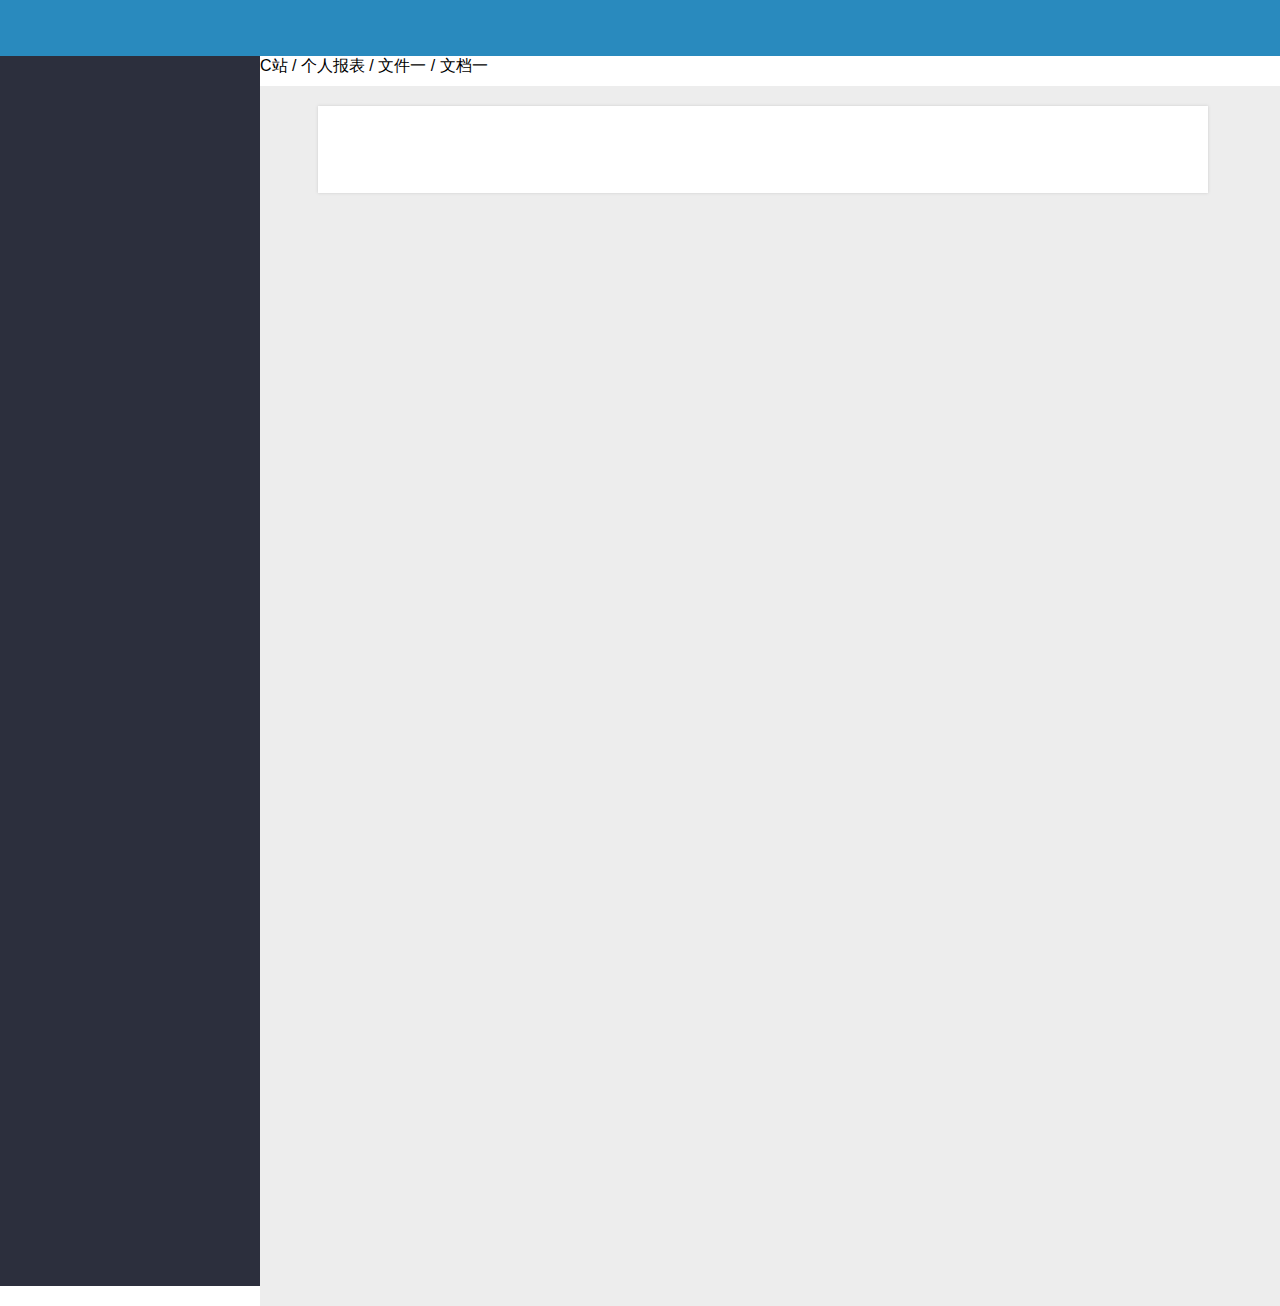
<file: t2/index.html>
<!DOCTYPE html>
<html lang="en">
<head>
    <meta charset="UTF-8">
    <link rel="stylesheet" href="style.css">
    <link rel="stylesheet" href="normalize.css">
    <title>Title</title>
</head>
<body>

<header></header>

<div id="content">

    <div id="left"></div>

    <div id="right">

        <div id="top">
            C站 / 个人报表 / 文件一 / 文档一
        </div>

        <div id="bottom">

            <section id="section-1"></section>

            <section id="section-2"></section>

            <section id="section-3"></section>

            <section id="section-4">

                <div class="left"></div>

                <div class="right"></div>

            </section>

            <section id="section-5">

                <div class="left"></div>

                <div class="right"></div>

            </section>
        </div>

    </div>

</div>

</body>
</html>
</file>
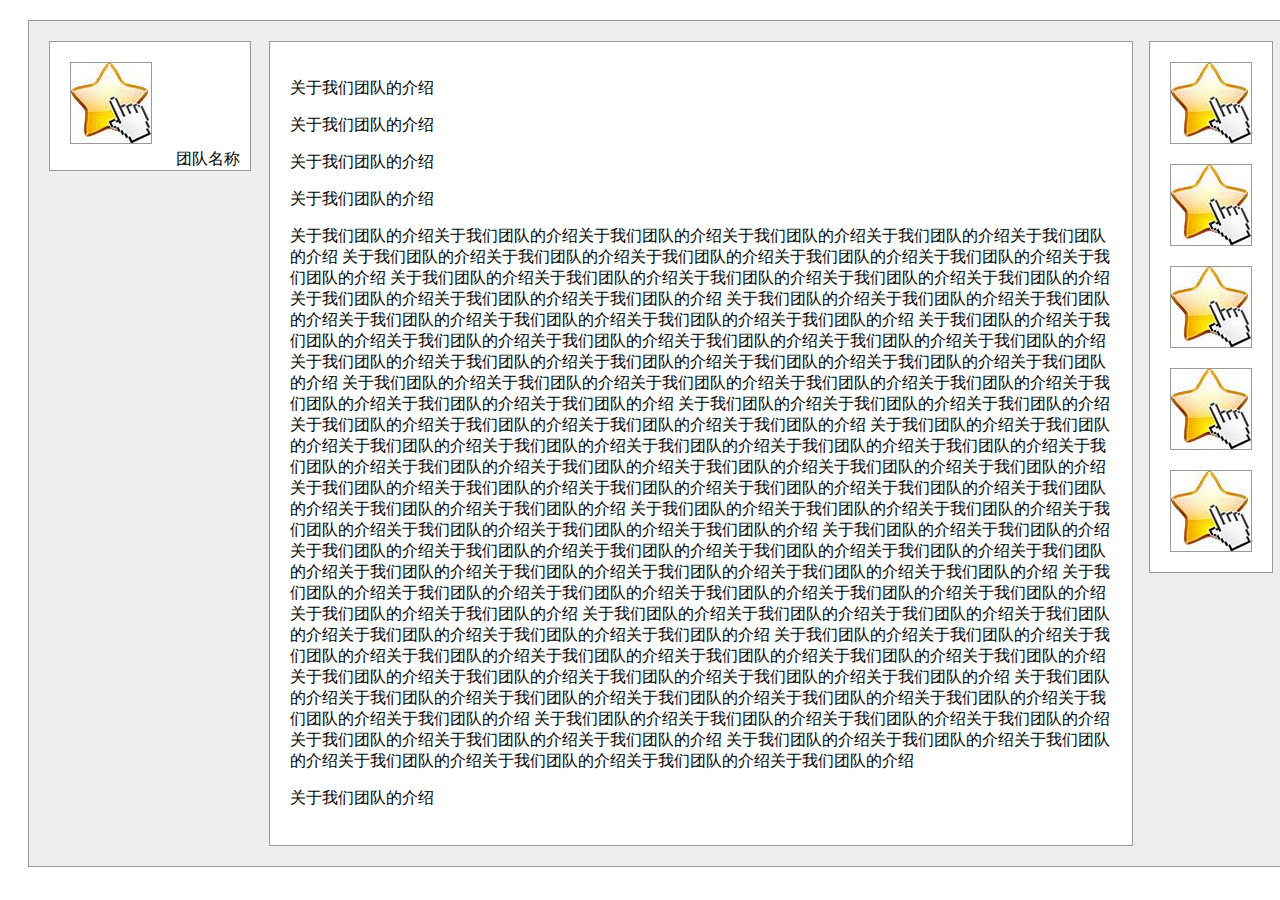
<file: task01/p3/index.html>
<!DOCTYPE html>
<html lang="en">
<head>
    <meta charset="UTF-8">
    <title>Title</title>
    <style>
        .clear-backgroud {
            background: white;
        }
        .wrapper {
            background: #eee;
            border: 1px solid #999;
            margin: 20px;
            width: 100%;
        }
        .left {
            border: 1px solid #999;
            margin: 20px;
            width: 200px;
            float: left;
        }
        .left img {
            border: 1px solid #999;
            margin: 20px;
        }
        .left span {
        }
        .middle {
            border: 1px solid #999;
            margin-top: 20px;
            margin-left:240px;
            margin-right:160px;
            margin-bottom: 20px;
            padding: 20px;
        }
        .middle p {
        }
        .right {
            border: 1px solid #999;
            margin: 20px;
            float: right;
        }
        .right img {
            border: 1px solid #999;
            display: block;
            margin: 20px;
        }
        .clearfix {
            overflow: auto;
            zoom: 1;
        }
    </style>
</head>
<body>
<div class="wrapper clearfix">
    <div class="left clear-backgroud">
        <img src="../../assets/logo.jpg"/>
        <span>团队名称</span>
    </div>
    <div class="right clear-backgroud">
        <img src="../../assets/logo.jpg"/>
        <img src="../../assets/logo.jpg"/>
        <img src="../../assets/logo.jpg"/>
        <img src="../../assets/logo.jpg"/>
        <img src="../../assets/logo.jpg"/>
    </div>
    <div class="middle clear-backgroud">
        <p>关于我们团队的介绍</p>
        <p>关于我们团队的介绍</p>
        <p>关于我们团队的介绍</p>
        <p>关于我们团队的介绍</p>
        <p>关于我们团队的介绍关于我们团队的介绍关于我们团队的介绍关于我们团队的介绍关于我们团队的介绍关于我们团队的介绍
            关于我们团队的介绍关于我们团队的介绍关于我们团队的介绍关于我们团队的介绍关于我们团队的介绍关于我们团队的介绍
            关于我们团队的介绍关于我们团队的介绍关于我们团队的介绍关于我们团队的介绍关于我们团队的介绍关于我们团队的介绍关于我们团队的介绍关于我们团队的介绍
            关于我们团队的介绍关于我们团队的介绍关于我们团队的介绍关于我们团队的介绍关于我们团队的介绍关于我们团队的介绍关于我们团队的介绍
            关于我们团队的介绍关于我们团队的介绍关于我们团队的介绍关于我们团队的介绍关于我们团队的介绍关于我们团队的介绍关于我们团队的介绍关于我们团队的介绍关于我们团队的介绍关于我们团队的介绍关于我们团队的介绍关于我们团队的介绍关于我们团队的介绍
            关于我们团队的介绍关于我们团队的介绍关于我们团队的介绍关于我们团队的介绍关于我们团队的介绍关于我们团队的介绍关于我们团队的介绍关于我们团队的介绍
            关于我们团队的介绍关于我们团队的介绍关于我们团队的介绍关于我们团队的介绍关于我们团队的介绍关于我们团队的介绍关于我们团队的介绍
            关于我们团队的介绍关于我们团队的介绍关于我们团队的介绍关于我们团队的介绍关于我们团队的介绍关于我们团队的介绍关于我们团队的介绍关于我们团队的介绍关于我们团队的介绍关于我们团队的介绍关于我们团队的介绍关于我们团队的介绍关于我们团队的介绍
            关于我们团队的介绍关于我们团队的介绍关于我们团队的介绍关于我们团队的介绍关于我们团队的介绍关于我们团队的介绍关于我们团队的介绍关于我们团队的介绍
            关于我们团队的介绍关于我们团队的介绍关于我们团队的介绍关于我们团队的介绍关于我们团队的介绍关于我们团队的介绍关于我们团队的介绍
            关于我们团队的介绍关于我们团队的介绍关于我们团队的介绍关于我们团队的介绍关于我们团队的介绍关于我们团队的介绍关于我们团队的介绍关于我们团队的介绍关于我们团队的介绍关于我们团队的介绍关于我们团队的介绍关于我们团队的介绍关于我们团队的介绍
            关于我们团队的介绍关于我们团队的介绍关于我们团队的介绍关于我们团队的介绍关于我们团队的介绍关于我们团队的介绍关于我们团队的介绍关于我们团队的介绍
            关于我们团队的介绍关于我们团队的介绍关于我们团队的介绍关于我们团队的介绍关于我们团队的介绍关于我们团队的介绍关于我们团队的介绍
            关于我们团队的介绍关于我们团队的介绍关于我们团队的介绍关于我们团队的介绍关于我们团队的介绍关于我们团队的介绍关于我们团队的介绍关于我们团队的介绍关于我们团队的介绍关于我们团队的介绍关于我们团队的介绍关于我们团队的介绍关于我们团队的介绍
            关于我们团队的介绍关于我们团队的介绍关于我们团队的介绍关于我们团队的介绍关于我们团队的介绍关于我们团队的介绍关于我们团队的介绍关于我们团队的介绍
            关于我们团队的介绍关于我们团队的介绍关于我们团队的介绍关于我们团队的介绍关于我们团队的介绍关于我们团队的介绍关于我们团队的介绍
            关于我们团队的介绍关于我们团队的介绍关于我们团队的介绍关于我们团队的介绍关于我们团队的介绍关于我们团队的介绍关于我们团队的介绍

        </p>
        <p>关于我们团队的介绍</p>
    </div>
</div>
</body>
</html>
</file>
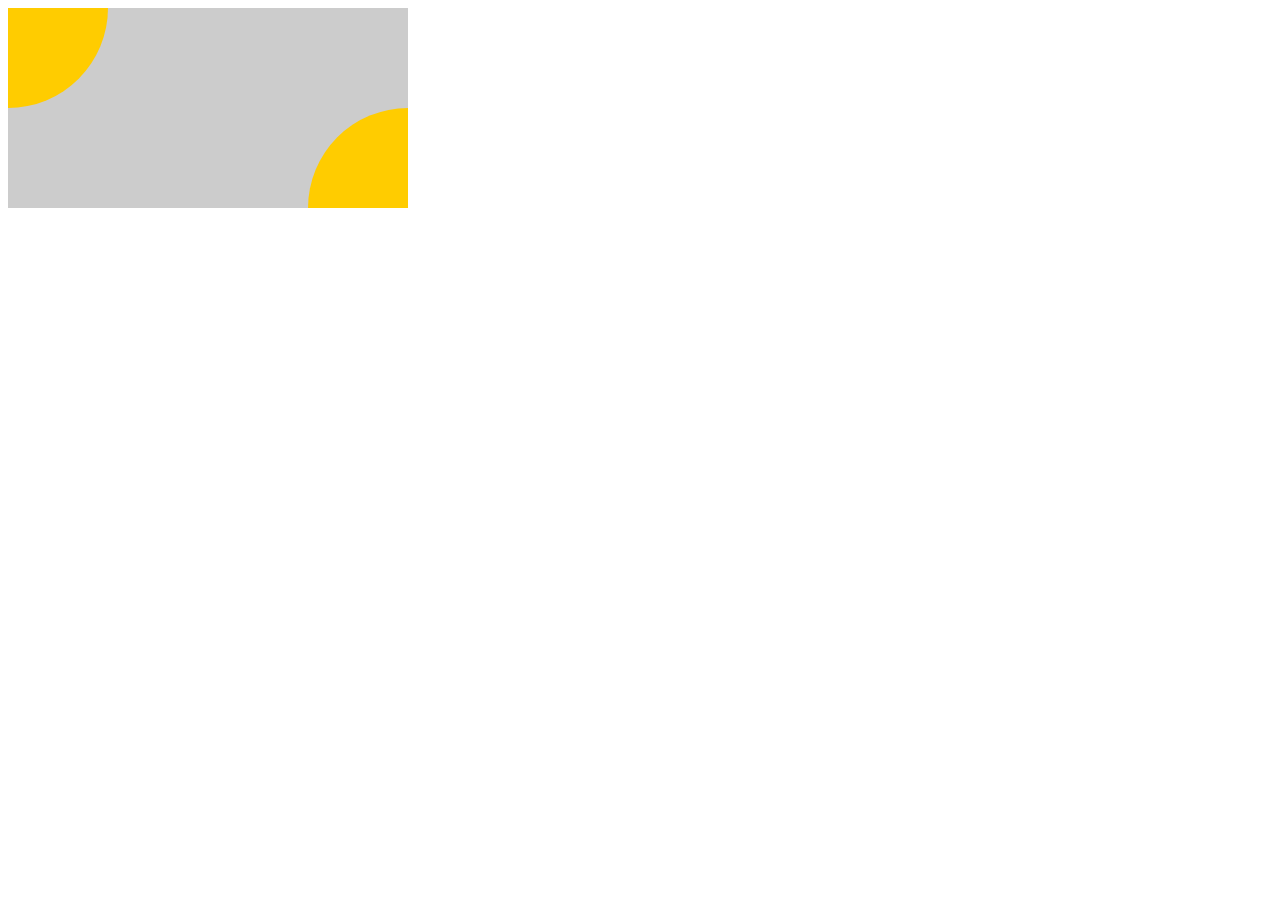
<file: task01/p4/index.html>
<!DOCTYPE html>
<html lang="en">
<head>
    <meta charset="UTF-8">
    <title>Title</title>
    <style>
        .base {
            position: relative;
            width: 400px;
            height: 200px;
            top:50%;
            bottom: 50%;
            background: #cccccc;
        }
        .left-top {
            background: #fc0;
            border-radius: 0 0 100px;
            width: 100px;
            height: 100px;
            position: absolute;
        }
        .right-bottom {
            background: #fc0;
            border-radius: 100px 0 0;
            right:0;
            bottom: 0;
            width: 100px;
            height: 100px;
            position: absolute;
        }
    </style>
</head>
<body>
<div class="base">
    <div class="left-top"></div>
    <div class="right-bottom"></div>
</div>

</body>
</html>
</file>
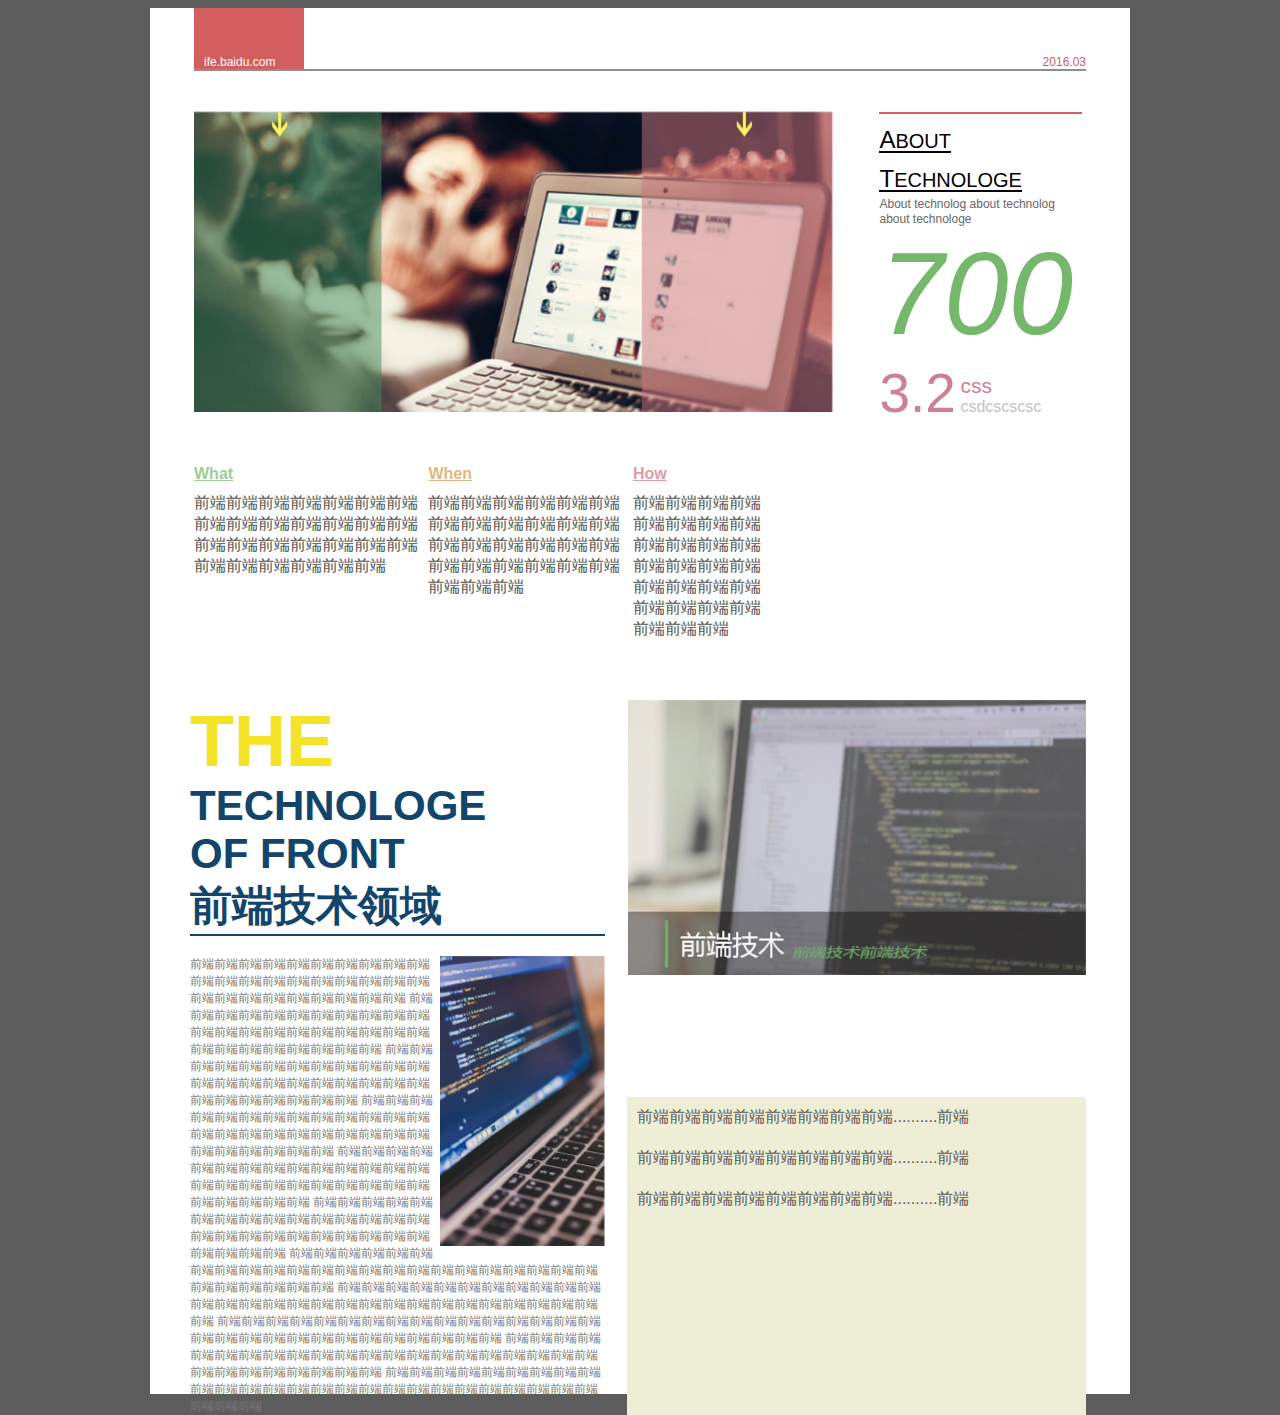
<file: task01/p6/index.html>
<!DOCTYPE html>
<html lang="en">
<head>
    <link href="style.css" rel="stylesheet" type="text/css">
    <meta charset="UTF-8">
    <title>Title</title>
</head>
<body style="background-color: #5D5D5D ">
<div class="main">
    <div class="header">
        <span><label>ife.baidu.com</label></span>
        <label class="label-right">2016.03</label>
    </div>
    <div class="content">
        <div class="content-img">
            <img src="../../assets/main-page.png" width="641px" height="301px">
        </div>
        <div class="about">
            <div class="about-text">
                <p>ABOUT</p>
                <p>TECHNOLOGE</p>
                <p>About technolog about technolog about technologe</p>
            </div>
            <span class="big-num">700</span>
            <div class="about-text-foot">
                <span class="about-text-foot-1">3.2</span>
                <span class="about-text-foot-2">
                    <p>css</p>
                    <p>csdcscscsc</p>
                </span>
            </div>
        </div>
        <div class="content-middle">
            <div class="pr p1">
                <span class="title title-1">What</span>
                <span>前端前端前端前端前端前端前端前端前端前端前端前端前端前端前端前端前端前端前端前端前端前端前端前端前端前端前端</span>
            </div>
            <div class="pr p2">
                <span class="title title-2">When</span>
                <span>前端前端前端前端前端前端前端前端前端前端前端前端前端前端前端前端前端前端前端前端前端前端前端前端前端前端前端</span>
            </div>
            <div class="pr p3">
                <span class="title title-3">How</span>
                <span>前端前端前端前端前端前端前端前端前端前端前端前端前端前端前端前端前端前端前端前端前端前端前端前端前端前端前端</span>
            </div>
        </div>
        <div class="content-second">
            <div class="second-right">
                <img src="../../assets/img-right-p6.png">
                <div class="second-right-back"></div>
            </div>

            <div class="second-left">
                <p>
                    <span>THE</span>
                    <span>TECHNOLOGE</span>
                </p>
                <p>OF FRONT</p>
                <p>前端技术领域</p>
            </div>
            <div class="second-left-content clearfix">
                <img src="../../assets/img-left-p6.png" width="165px" height="290px"/>
                前端前端前端前端前端前端前端前端前端前端前端前端前端前端前端前端前端前端前端前端前端前端前端前端前端前端前端前端前端
                前端前端前端前端前端前端前端前端前端前端前端前端前端前端前端前端前端前端前端前端前端前端前端前端前端前端前端前端前端
                前端前端前端前端前端前端前端前端前端前端前端前端前端前端前端前端前端前端前端前端前端前端前端前端前端前端前端前端前端
                前端前端前端前端前端前端前端前端前端前端前端前端前端前端前端前端前端前端前端前端前端前端前端前端前端前端前端前端前端
                前端前端前端前端前端前端前端前端前端前端前端前端前端前端前端前端前端前端前端前端前端前端前端前端前端前端前端前端前端
                前端前端前端前端前端前端前端前端前端前端前端前端前端前端前端前端前端前端前端前端前端前端前端前端前端前端前端前端前端
                前端前端前端前端前端前端前端前端前端前端前端前端前端前端前端前端前端前端前端前端前端前端前端前端前端前端前端前端前端
                前端前端前端前端前端前端前端前端前端前端前端前端前端前端前端前端前端前端前端前端前端前端前端前端前端前端前端前端前端
                前端前端前端前端前端前端前端前端前端前端前端前端前端前端前端前端前端前端前端前端前端前端前端前端前端前端前端前端前端
                前端前端前端前端前端前端前端前端前端前端前端前端前端前端前端前端前端前端前端前端前端前端前端前端前端前端前端前端前端
                前端前端前端前端前端前端前端前端前端前端前端前端前端前端前端前端前端前端前端前端前端前端前端前端前端前端前端前端前端
            </div>
            <div class="second-right-content">
                <div class="second-right-top">
                    <p><span>前端前端前端前端前端前端前端前端..........</span><span>前端</span></p>
                    <p><span>前端前端前端前端前端前端前端前端..........</span><span>前端</span></p>
                    <p><span>前端前端前端前端前端前端前端前端..........</span><span>前端</span></p>
                </div>

            </div>
        </div>

    </div>
</div>
</body>
</html>
</file>
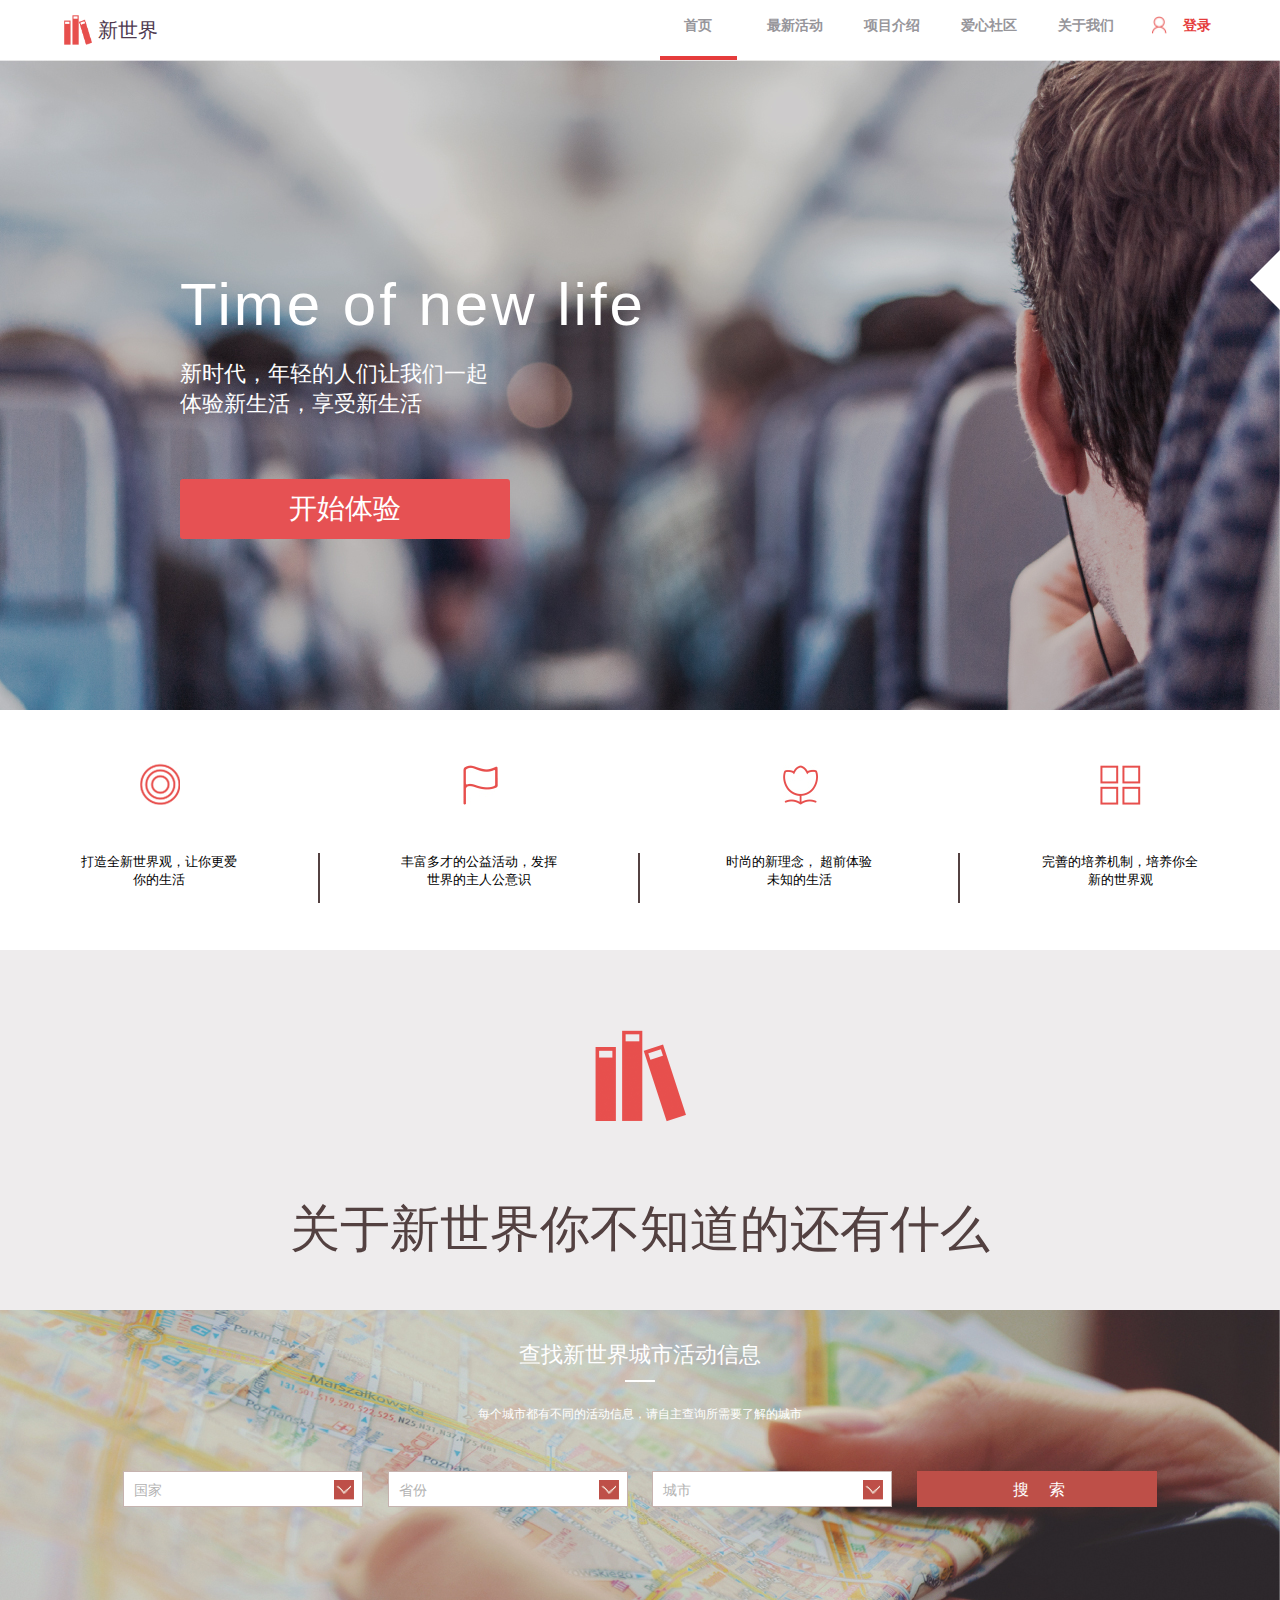
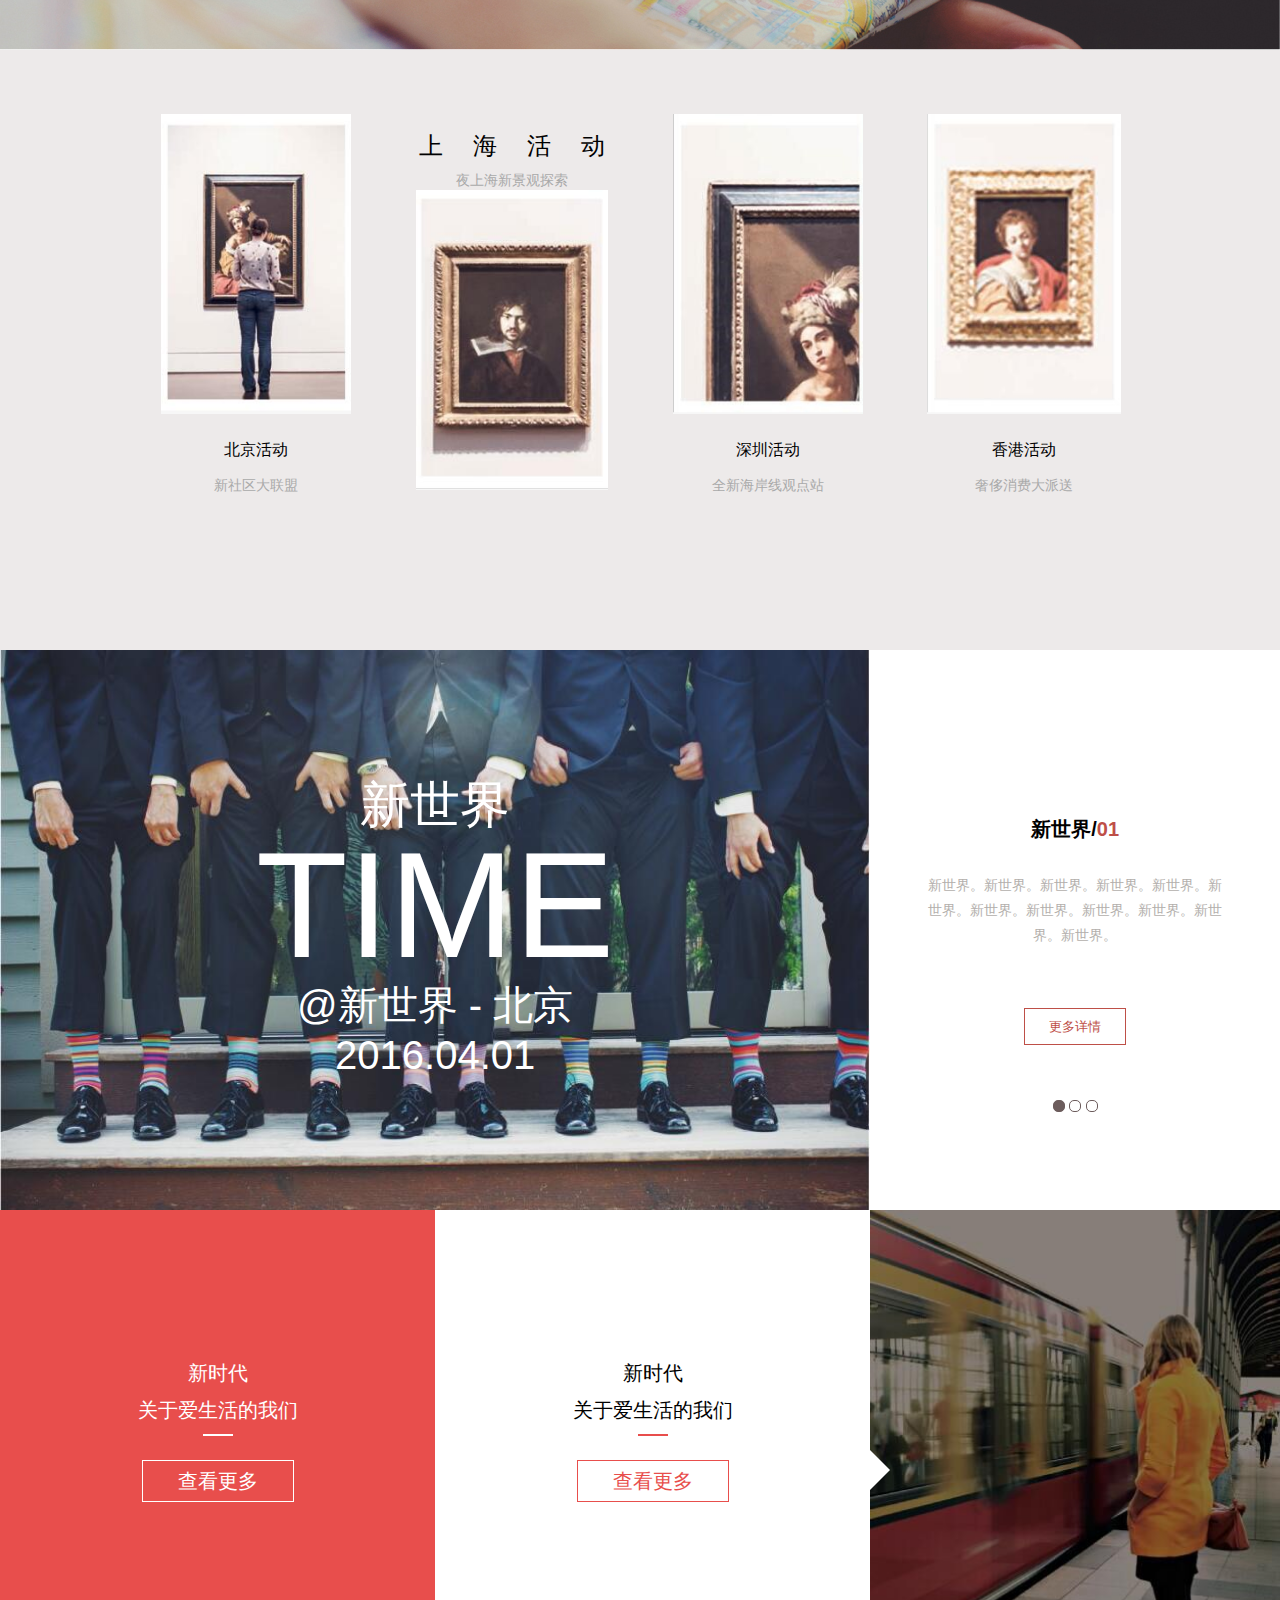
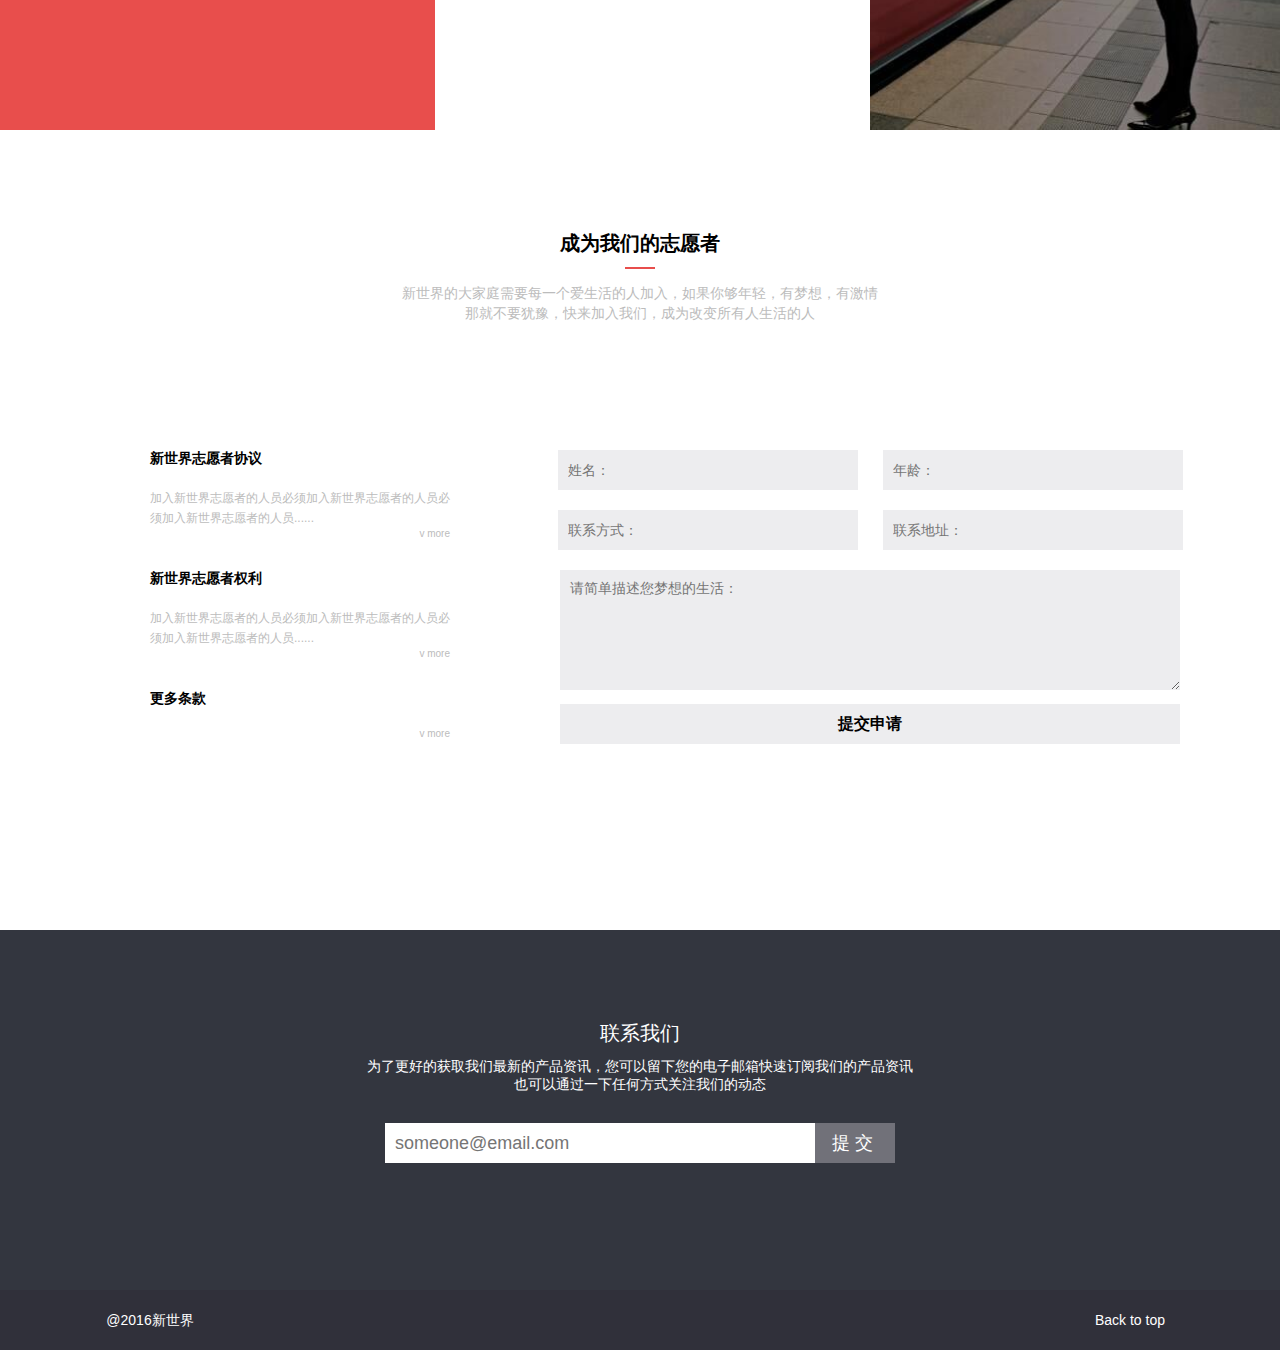
<file: task01/p7/index.html>
<!DOCTYPE html>
<html lang="en">
<head>
    <meta charset="UTF-8">
    <title>Title</title>
    <link href="css/style.css" rel="stylesheet" type="text/css">
    <link href="css/reset.css" rel="stylesheet" type="text/css">
</head>
<body>
<div id="container">
    <header>
        <div class="banner-left">
            <h1>新世界</h1>
        </div>
        <nav>
            <ul>
                <li class="active">首页</li>
                <li>最新活动</li>
                <li>项目介绍</li>
                <li>爱心社区</li>
                <li>关于我们</li>
                <li class="move"></li>
            </ul>
        </nav>
        <div class="banner-right">
            <span>登录</span>
            <div class="move"></div>
        </div>
    </header>
    <section id="section-1">
        <div class="mes">
            <p>Time of new life</p>
            <p>新时代，年轻的人们让我们一起</p>
            <p>体验新生活，享受新生活</p>
            <span>开始体验</span>
        </div>
    </section>
    <section id="section-2">
        <div class="cell">
            <div class="image">
                <img src="assets/icon-3.jpg"/>
            </div>
            <div class="mes">
                <p>打造全新世界观，让你更爱你的生活</p>
            </div>
        </div>
        <div class="cell">
            <div class="image">
                <img src="assets/icon-4.jpg"/>
            </div>
            <div class="mes">
                <p>丰富多才的公益活动，发挥世界的主人公意识</p>
            </div>
        </div>
        <div class="cell">
            <div class="image">
                <img src="assets/icon-5.jpg"/>
            </div>
            <div class="mes">
                <p>时尚的新理念， 超前体验未知的生活</p>
            </div>
        </div>
        <div class="cell">
            <div class="image">
                <img src="assets/icon-6.jpg"/>
            </div>
            <div class="mes">
                <p>完善的培养机制，培养你全新的世界观</p>
            </div>
        </div>
    </section>
    <section id="section-3">
        <div class="image">
            <img src="assets/icon-1.png"/>
        </div>
        <div class="mes">
            <p>关于新世界你不知道的还有什么</p>
        </div>
    </section>
    <section id="section-4">
        <div class="mes">
            <p>查找新世界城市活动信息</p>
            <span></span>
            <p>每个城市都有不同的活动信息，请自主查询所需要了解的城市</p>
        </div>
        <input type="radio" name="select"/>
        <input type="radio" name="select"/>
        <input type="radio" name="select"/>
        <input type="submit" value=" 搜索"/>
        <div class="options">
            <div class="select select-1">
                <span>国家</span>
                <div class="option">
                    <ul>
                        <li>中国</li>
                        <li>美国</li>
                    </ul>
                </div>
            </div>
            <div class="select select-2">
                <span>省份</span>
                <div class="option">
                    <ul>
                        <li>北京市</li>
                        <li>天津市</li>
                        <li>河北省</li>
                        <li>陕西省</li>
                        <li>内蒙古自治区</li>
                        <li>辽宁省</li>
                    </ul>
                </div>
            </div>
            <div class="select select-3">
                <span>城市</span>
                <div class="option">
                </div>
            </div>
            <div class="select">
                <span> </span>
            </div>
        </div>
    </section>
    <section id="section-5">
        <div class="cell">
            <div class="image">
                <img src="assets/pic03.jpg"/>
            </div>
            <div class="mes">
                <p>北京活动</p>
                <p>新社区大联盟</p>
            </div>
        </div>
        <div class="cell">
            <div class="mes">
                <p>上海活动</p>
                <p>夜上海新景观探索</p>
            </div>
            <div class="image">
                <img src="assets/pic04.jpg"/>
            </div>
        </div>
        <div class="cell">
            <div class="image">
                <img src="assets/pic05.jpg"/>
            </div>
            <div class="mes">
                <p>深圳活动</p>
                <p>全新海岸线观点站</p>
            </div>
        </div>
        <div class="cell">
            <div class="image">
                <img src="assets/pic06.jpg"/>
            </div>
            <div class="mes">
                <p>香港活动</p>
                <p>奢侈消费大派送</p>
            </div>
        </div>
    </section>
    <section id="section-6">
        <div class="left">
            <div class="mes">
                <p>新世界</p>
                <p>TIME</p>
                <p>@新世界 - 北京</p>
                <p>2016.04.01</p>
            </div>
        </div>
        <div class="right">
            <div class="wrapper">
                <input type="radio" name="list"/>
                <input type="radio" name="list"/>
                <input type="radio" name="list"/><br/>
                <div class="list"></div>
                <div class="list"></div>
                <div class="list"></div>
                <div class="mes mes-1">
                    <p>新世界/<span>01</span></p>
                    <p>新世界。新世界。新世界。新世界。新世界。新世界。新世界。新世界。新世界。新世界。新世界。新世界。</p>
                </div>
                <div class="mes mes-2">
                    <p>新世界/<span>02</span></p>
                    <p>新世界？新世界？新世界？新世界？新世界？新世界？新世界？新世界？新世界？新世界？新世界？新世界？</p>
                </div>
                <div class="mes mes-3">
                    <p>新世界/<span>03</span></p>
                    <p>新世界！新世界！新世界！新世界！新世界！新世界！新世界！新世界！新世界！新世界！新世界！新世界！</p>
                </div>
                <div class="button">
                    <span>更多详情</span>
                </div>
            </div>
        </div>
    </section>
    <section id="section-7">
        <div class="wrapper">
            <div class="cell">
                <div class="mes">
                    <p>新时代</p>
                    <p>关于爱生活的我们</p>
                    <span></span>
                </div>
                <div class="button">
                    <span>查看更多</span>
                </div>
            </div>
            <div class="cell">
                <div class="mes">
                    <p>新时代</p>
                    <p>关于爱生活的我们</p>
                    <span></span>
                </div>
                <div class="button">
                    <span>查看更多</span>
                </div>
            </div>
        </div>
        <div class="image"></div>

    </section>
    <section id="section-8">
        <div class="top">
            <div class="mes">
                <p>成为我们的志愿者</p>
                <span></span>
                <p>新世界的大家庭需要每一个爱生活的人加入，如果你够年轻，有梦想，有激情<br/>那就不要犹豫，快来加入我们，成为改变所有人生活的人</p>
            </div>
        </div>
        <div class="left">
            <div class="mes">
                <p>新世界志愿者协议</p>
                <p>加入新世界志愿者的人员必须加入新世界志愿者的人员必须加入新世界志愿者的人员......</p>
                <p>v more</p>
            </div>
            <div class="mes">
                <p>新世界志愿者权利</p>
                <p>加入新世界志愿者的人员必须加入新世界志愿者的人员必须加入新世界志愿者的人员......</p>
                <p>v more</p>
            </div>
            <div class="mes">
                <p>更多条款</p>
                <p></p>
                <p>v more</p>
            </div>
        </div>
        <div class="right">
            <form>
                <input type="text" placeholder="姓名："/>
                <input type="text" placeholder="年龄："/>
                <input type="text" placeholder="联系方式："/>
                <input type="text" placeholder="联系地址："/>
                <textarea cols="30" rows="10" placeholder="请简单描述您梦想的生活："></textarea>
                <input type="submit" value="提交申请"/>
            </form>
        </div>
    </section>
    <section id="section-9">
        <div class="mes">
            <p>联系我们</p>
            <p>为了更好的获取我们最新的产品资讯，您可以留下您的电子邮箱快速订阅我们的产品资讯<br/>也可以通过一下任何方式关注我们的动态</p>
        </div>
        <div class="text">
            <input type="email"  placeholder="someone@email.com"/>
            <input type="submit" value="提交"/>
        <div class="icon">
            <span class="fa fa-qq"></span>
            <span class="fa fa-weibo"></span>
            <span class="fa fa-twitter"></span>
            <span class="fa fa-globe"></span>
        <div>
        </div>
    </section>
    <footer>
        <div class="left-text">
            <span>@2016新世界</span>
        </div>
        <div class="right-text">
            <span>Back to top</span>
        </div>
    </footer>
</div>

</body>
</html>
</file>
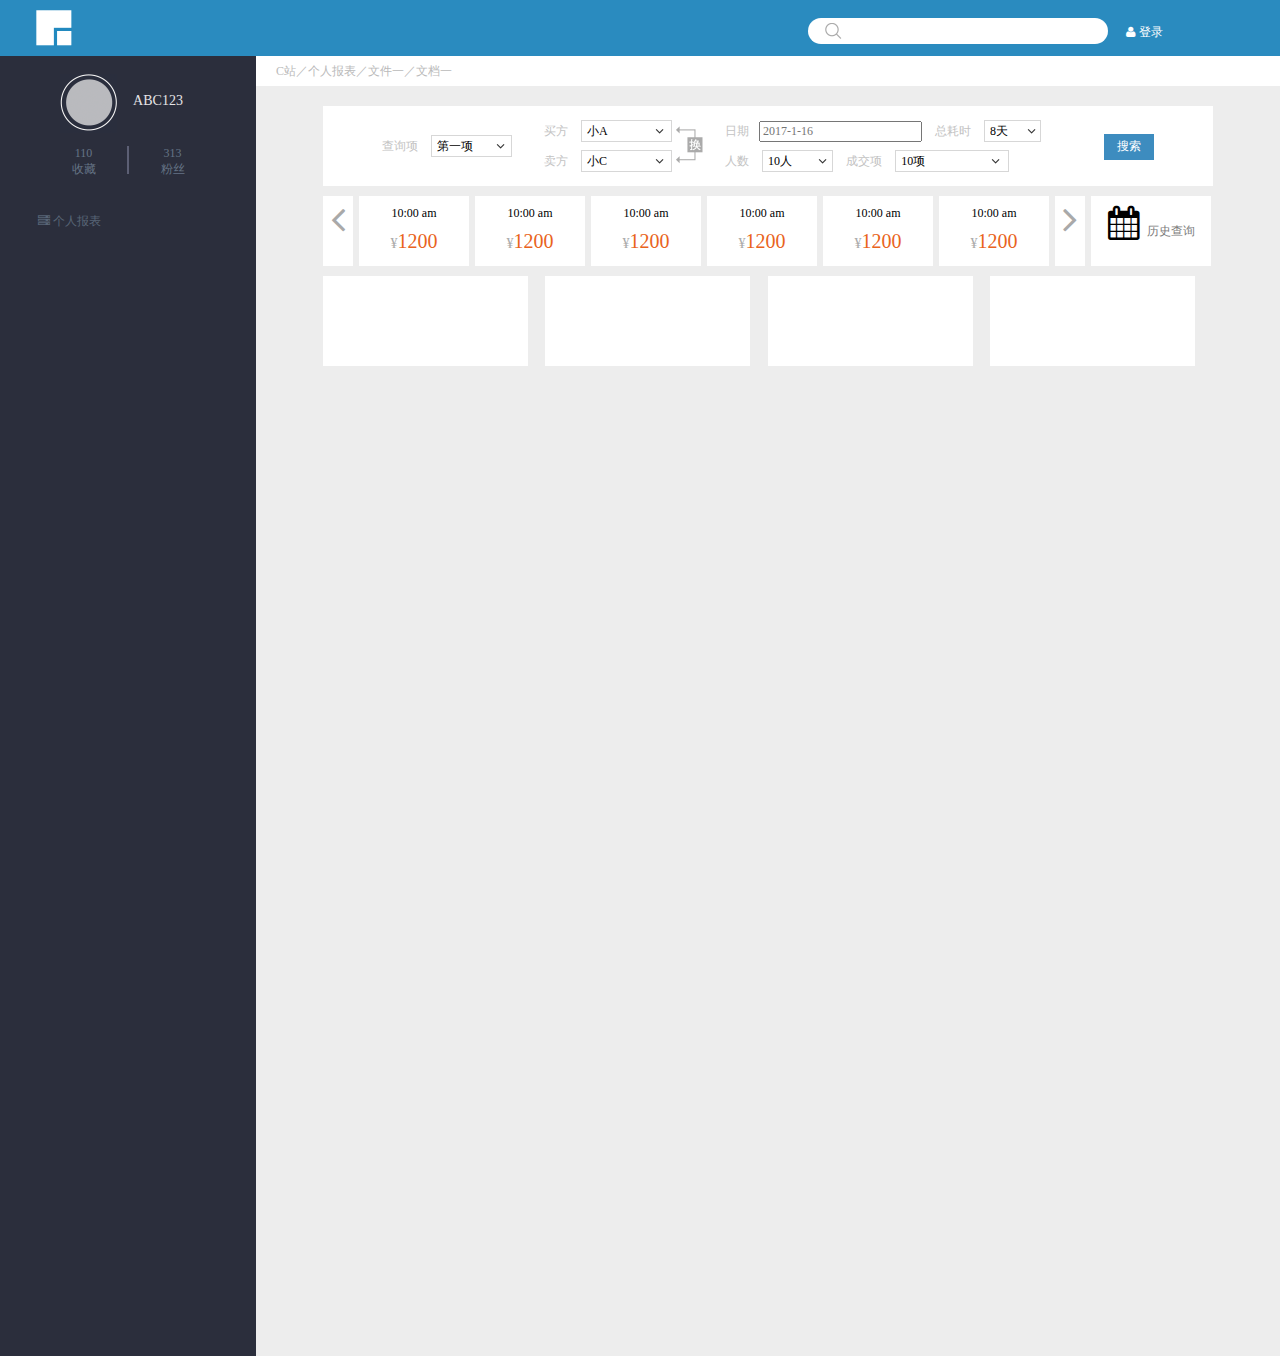
<file: task01/p9/index.html>
<!DOCTYPE html>
<html lang="en">
<head>
    <meta charset="UTF-8">
    <title>Title</title>
    <link rel="stylesheet" href="assets/css/style.css" type="text/css"/>
    <link rel="stylesheet" href="assets/css/font-awesome.min.css" type="text/css"/>
    <link rel="stylesheet" href="assets/css/normalize.css" type="text/css"/>

</head>
<body>
    <header>
        <div class="icon">

        </div>
        <div class="search">
            <input type="text">
        </div>
        <div class="login">
            <i class="fa fa-user"></i>
            <span>登录</span>
        </div>
    </header>
    <section class="container">
        <div class="content-l">
            <div class="user">

                <div class="img">
                    <span>ABC123</span>
                </div>

                <div class="mes">

                    <div class="mes-l">
                        <span>110<br/>收藏</span>
                    </div>

                    <div class="mes-r">
                        <span>313<br/>粉丝</span>
                    </div>

                </div>
            </div>

            <div class="cells">

                <div class="cell-1">

                    <input type="radio" name="cell-1-btn"/>
                    <i class="fa fa-server"></i>
                    <span>个人报表</span>
                    <div class="cell-2">

                        <input type="radio" name="cell-2-btn"/>
                        <i class="fa fa-angle-right"></i>
                        <i class="fa fa-folder"></i>
                        <span>文件一</span>
                        <div class="cell-3">

                            <input type="radio" name="cell-3-btn"/>
                            <i class="fa fa-file-text"></i>
                            <span>文档一</span>

                        </div>

                    </div>

                    <div class="cell-2">

                        <input type="radio" name="cell-2-btn"/>
                        <i class="fa fa-angle-right"></i>
                        <i class="fa fa-folder"></i>
                        <span>文件二</span>
                        <div class="cell-3">

                            <input type="radio" name="cell-3-btn"/>
                            <i class="fa fa-file-text"></i>
                            <span>文档一</span>

                        </div>

                    </div>

                    <div class="cell-2">

                        <input type="radio" name="cell-2-btn"/>
                        <i class="fa fa-angle-right"></i>
                        <i class="fa fa-folder"></i>
                        <span>文件三</span>
                        <div class="cell-3">

                            <input type="radio" name="cell-3-btn"/>
                            <i class="fa fa-file-text"></i>
                            <span>文档一</span>

                        </div>

                    </div>

                </div>

            </div>
        </div>

        <div class="content-r">

            <header>
                <span>C站／个人报表／文件一／文档一</span>
            </header>

            <div class="content">
                <section class="content-1">

                    <div class="cell-1">
                        <span>查询项</span>
                        <select>
                            <option>第一项</option>
                        </select>
                    </div>

                    <div class="cell-2">
                        <span>买方</span>
                        <select>
                            <option>小A</option>
                        </select></br>
                        <span>卖方</span>
                        <select>
                            <option>小C</option>
                        </select>
                    </div>

                    <div class="cell-3">
                        <span>日期</span><input type="text" placeholder="2017-1-16"/>
                        <span>总耗时</span>
                        <select>
                            <option>8天</option>
                        </select></br>
                        <span>人数</span>
                        <select>
                            <option>10人</option>
                        </select>

                        <span>成交项</span>
                        <select>
                            <option>10项</option>
                        </select>
                    </div>

                    <div class="cell-4">
                        <input type="submit" value="搜索"/>
                    </div>

                </section>

                <section class="content-2">

                    <div class="to-l">
                        <i class="fa fa-angle-left"></i>
                    </div>

                    <div class="cell">
                        <span>10:00 am</span></br>
                        <span>
                            ¥<span>1200</span>
                        </span>
                    </div>

                    <div class="cell">
                        <span>10:00 am</span></br>
                        <span>
                            ¥<span>1200</span>
                        </span>
                    </div>

                    <div class="cell">
                        <span>10:00 am</span></br>
                        <span>
                            ¥<span>1200</span>
                        </span>
                    </div>

                    <div class="cell">
                        <span>10:00 am</span></br>
                        <span>
                            ¥<span>1200</span>
                        </span>
                    </div>

                    <div class="cell">
                        <span>10:00 am</span></br>
                        <span>
                            ¥<span>1200</span>
                        </span>
                    </div>

                    <div class="cell">
                        <span>10:00 am</span></br>
                        <span>
                            ¥<span>1200</span>
                        </span>
                    </div>

                    <div class="to-r">
                        <i class="fa fa-angle-right"></i>
                    </div>

                    <div class="history">
                        <i class="fa fa-calendar"></i>
                        <span>历史查询</span>
                    </div>

                </section>

                <section class="content-3">
                    <div class="mes">
                        <span>2016年4月份统计</span>
                    </div>

                    <div class="cell">
                        <span>133311</span></br>
                        <span>成交量</span>
                        <div class="color"></div>
                    </div>
                    <div class="cell">
                        <span>133311</span></br>
                        <span>成交量</span>
                        <div class="color"></div>
                    </div>
                    <div class="cell">
                        <span>133311</span></br>
                        <span>成交量</span>
                        <div class="color"></div>
                    </div>
                    <div class="cell">
                        <span>133311</span></br>
                        <span>成交量</span>
                        <div class="color"></div>
                    </div>
                </section>

                <section class="content-4">

                </section>

                <section class="content-5">

                </section>

                <section class="content-6">

                </section>

                <section class="content-7">

                </section>
            </div>
        </section>
    </div>
</body>
</html>
</file>
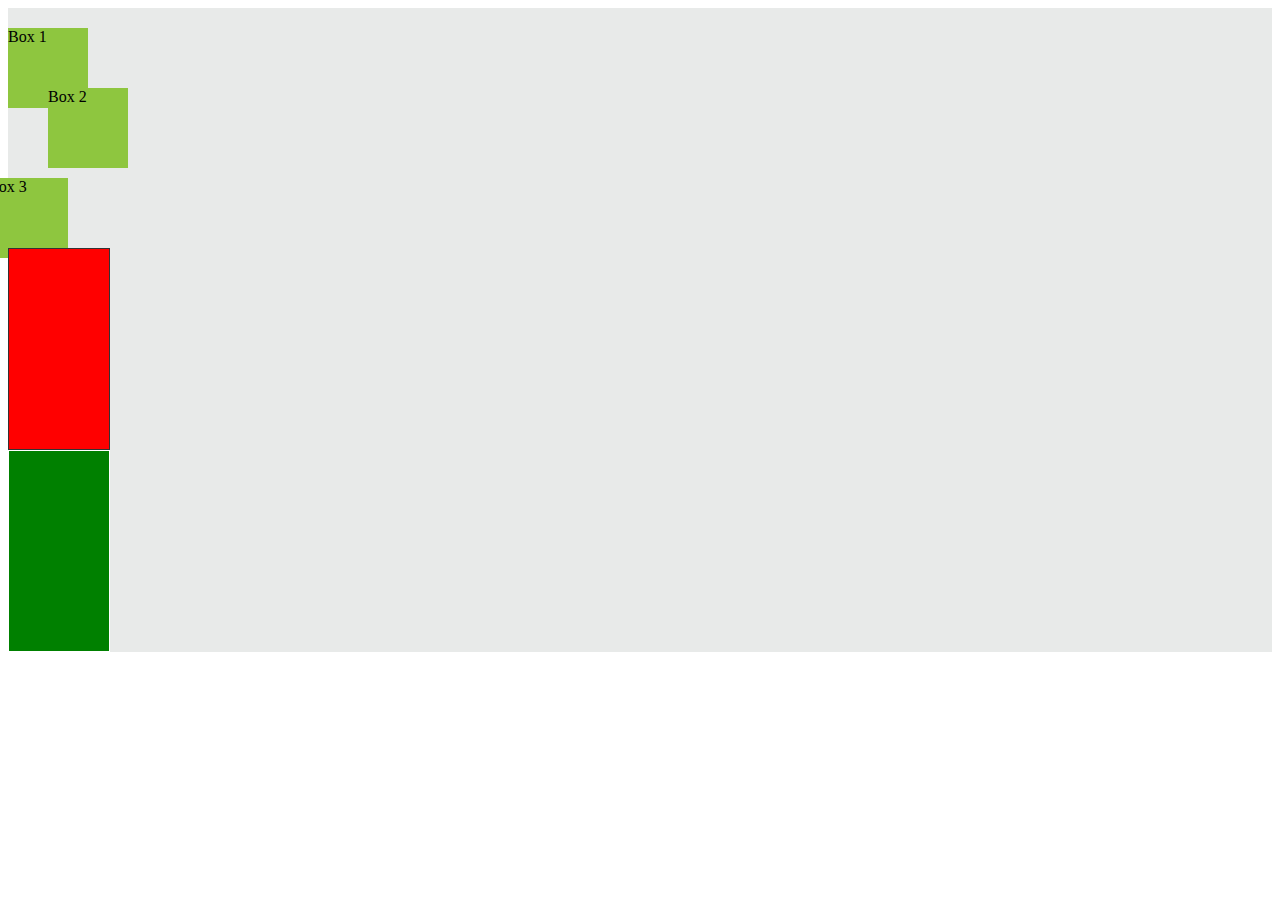
<file: task01/test1/index.html>
<!DOCTYPE html>
<html lang="en">
<head>
    <meta charset="UTF-8">
    <title>Title</title>
    <style>
        .box-set {
            background: #e8eae9;
        }
        .box {
            background: #8ec63f;
            height: 80px;
            position: relative;
            width: 80px;
        }
        .box-1 {
            top: 20px;
        }
        .box-2 {
            left: 40px;
        }
        .box-3 {
            bottom: -10px;
            right: 20px;
        }
        .content {
            position: relative;
        }
        .top {
            width: 100px;
            height: 200px;
            background: red;
            border: 1px solid #333;
        }
        .bottom {
            width: 100px;
            height: 200px;
            background: green;
            border: 1px solid white;
        }
    </style>
</head>
<body>
<div class="box-set">
    <div class="box box-1">Box 1</div>
    <div class="box box-2">Box 2</div>
    <div class="box box-3">Box 3</div>

    <div class="content">
        <div class="top"></div>
        <div class="bottom"></div>
    </div>
</div>
</body>
</html>
</file>
<file: t2/style.css>
body {
    width: 1280px;
    height: 1230px;
}
header {
    width: 100%;
    height: 56px;
    background-color: #298ABE;
}
#content { width: 100%; height: 1230px }
#content #left {
    width: 260px;
    height: 100%;
    float: left;
    background-color: #2C2F3D;
}

#content #right {
    float: right;
    width: 1020px;
    height: 100%;
}

#content #right #top {
    width: 100%;
    height: 30px;
    background-color: #ffffff;
}

#content #right #bottom {
    width: 100%;
    height: 1200px;
    background-color: #EDEDED;
    padding-top: 20px;
}

section {
    margin-left:58px;
    margin-right: 70px;
    width: 890px;
    background-color: #FFFFFF;
}

#section-1 {
    height: 87px;
    /*border: 1px solid #CCCCCC;*/
    box-shadow: 0 0 3px #CCCCCC;
    -webkit-box-shadow: 0 0 3px #CCCCCC;
    -moz-box-shadow: 0 0 3px #CCCCCC;
}
</file>
<file: task01/p6/style.css>
body {
    font-family: -apple-system, BlinkMacSystemFont,
    "Segoe UI", "Roboto", "Oxygen", "Ubuntu", "Cantarell",
    "Fira Sans", "Droid Sans", "Helvetica Neue",
    sans-serif;
}
p{
    -webkit-margin-before: 0em;
    -webkit-margin-after: 0em;
    -webkit-margin-start: 0px;
    -webkit-margin-end: 0px;
}
.main {
    margin: 0 auto;
    width: 980px;
    height: 1386px;
    background-color: #FFFFFF;
}

.header {
    position: relative;
    margin: 0 44px;
    height: 61px;
    border-bottom: 2px solid #938e8c;
}

.header span {
    width: 110px;
    height: 61px;
    position:absolute;
    height: 100%;
    background-color:#D35E5F;
}
.content {
    position: relative;
}
.header>span>label {
    padding-left: 10px;
    position:absolute;
    font-size:12px;
    color: #FFFFFF;
    bottom: 0px;

}

.label-right {
    position: absolute;
    right: 0px;
    bottom: 0px;
    color: #d45d5c;
    font-size:12px;
}
.about {
    position: absolute;
    margin-left: 40px;
    display: inline-block;
    width: 203px;
    position: relative;
}
.about-text {
    border-top: 2px solid #D35E5F;
    display: inline-block;
}
.about-text>p {
    font-size:20px;
    color: #000;
    margin-top: 16px;
    line-height:20px;
    display: inline-block;
    border-bottom: 2px solid black;
}
.about-text>p:first-letter {
    font-size: 24px;
}
.about-text>p:last-child {
    margin-top: 5px;
    border:none;
    font-size: 12px;
    line-height: 15px;
    color: #676767;
}
.about-text>p:last-child:first-letter {
    font-size: 12px;
}
.clearfix {
    overflow: auto;
    zoom: 1px;
}
.content-img {
    display: inline-block;
    margin-top: 40px;
    margin-left: 44px;
}
.big-num {
    display: inline-block;
    font-size: 116px;
    color: #75b86b;
    right: 44px;
    bottom: 50px;
    font-style: italic;
}
.about-text-foot {
    /*position: absolute;*/
}
.about-text-foot-1 {
    font-size:55px;
    color: #cc8091;
}
.about-text-foot-2 {
    display: inline-block;
}
.about-text-foot-2>p:first-child {
    font-size: 21px;
    color:#cc8091;
}
.about-text-foot-2>p:last-child {
    color:#C3C3C3;
}
.content-middle {
    margin-left: 44px;
    opacity:0.7;
}
.content-middle .pr {
    margin-top: 40px;
    display: inline-block;
    vertical-align: top;
}
.content-middle .p1 {
    width: 230px;
}
.content-middle .p2 {
    width: 200px;
}
.content-middle .p3 {
    width: 132px;
}
.content-middle .title {
    font-weight: bold;
    display: block;
    text-decoration: underline;
    margin-bottom: 10px;

}
.title-1 {
    font-size: 16px;
    color: #75b86b;
}
.title-2 {
    font-size: 16px;
    color: #d2994f;
}
.title-3 {
    font-size: 16px;
    color:#cc7680;
}

.content-second {
    position: relative;
    margin: 60px 44px 44px 40px;
}
.second-right {
    float: right;
}
.second-right img {
    width: 458px;
    height: 275px;
}
.second-left {
    width: 415px;
    margin-right: 40px;
    border-bottom: 2px solid #11456b;
}
.second-left>p {
    font-size:42px;
    font-weight:bold;
    color: #11456b;
}
.second-left>p>span:first-child {
    font-size:72px;
    color: #f5e327;
}
.second-left {
    margin-bottom: 20px;
}
.second-left-content {
    font-size: 12px;
    color: #767777;
    width: 415px;
    margin-right: 40px;
}
.second-left-content img{
    float: right;
}
.second-right-content {
    position: absolute;
    right: 0;
    bottom: 0;
    width: 459px;
    height: 318px;
    background-color: #EEEED7;
}
.second-right-content {
    margin-top:20px;
}

.second-right-top p{
    margin: 10px 20px 20px 10px;
    font-size:16px;
    color: #5a5b5b;
}
</file>
<file: task01/p7/css/style.css>
.container {
    width: 100%;
    min-width: 1280px;
    font-family: 'Microsoft YaHei';
}
header {
    width: 100%;
    height: 60px;
    font-size: 0;
}
header .banner-left {
    vertical-align: middle;
    position: relative;
    width:10%;
    background: url("../assets/icon-1.png") no-repeat left;
    left:5%;
    background-size: 22% 50%;
    line-height: 60px;
    height: 60px;
    display: inline-block;
    text-align: center;
}
header .banner-left h1 {
    color: #4E3A4F;
    font-size: 20px;
    font-weight: 500;
    margin: 0;
    cursor: pointer;
}
header nav{
    height: 60px;
    width: 40%;
    display: inline-block;
    vertical-align: middle;

    position: relative;
    left: 40%;
}
header nav ul{
    height: 60px;
    width: 100%;
    line-height: 60px;
    list-style: none;
    box-sizing: border-box;
    margin: 0;
    padding: 0;
}
header nav ul li{
    display: inline-block;
    width: 15%;
    position: relative;
    bottom: 5px;
    margin-left: 20px;
    font-size: 14px;
    text-align: center;
    box-sizing: border-box;
    color: #97969B;
    cursor: pointer;
    font-weight: bold;
    -webkit-transition:color 0.4s ease-in-out;
    -moz-transition:color 0.4s ease-in-out;
    transition:color 0.4s ease-in-out;
}
header nav ul li:hover{
    color: #F04C57;
}
header nav ul .move{
    position: absolute;
    border-top: 4px solid #E53C3C;
    left: 0;
    top: 56px;
    -webkit-transition: left 0.4s ease-in-out;
    -moz-transition: left 0.4s ease-in-out;
    transition: left 0.4s ease-in-out;
}
header nav ul li:nth-child(1):hover~.move{
    left: 0;
}
header nav ul li:nth-child(2):hover~.move{
    left: 20%;
}
header nav ul li:nth-child(3):hover~.move{
    left: 40%;
}
header nav ul li:nth-child(4):hover~.move{
    left: 60%;
}
header nav ul li:nth-child(5):hover~.move{
    left: 80%;
}
header .banner-right {
    color: #E53C3C;
    font-weight: bold;
    font-size: 14px;
    display: inline-block;
    height: 60px;
    line-height: 60px;
    width: 7%;
    vertical-align: middle;
    background: url("../assets/icon-2.jpg") no-repeat left;
    background-size: 15px 18px;
    left: 40%;
    bottom: 5px;
    position: relative;
    text-align: center;
    vertical-align: middle;
}
#section-1 {
    width: 100%;
    height: 650px;
    background-image: url(../assets/pic01.jpg);
    background-size: 100% auto;
}
#section-1 .mes {
    position: absolute;
    left: 180px;
    top: 270px;
}
#section-1 .mes p {
    margin:0;
    color: #ffffff;
    font-size: 22px;
}
#section-1 p:first-child {
    font-size: 60px;
    margin-bottom: 20px;
    letter-spacing: 3px;
}
#section-1 p:last-of-type {
    margin-bottom: 60px;
}
#section-1 span {
    width: 330px;
    height: 60px;
    background-color: #E65153;
    display:inline-block;
    color: #ffffff;
    font-size: 28px;
    line-height: 60px;
    text-align: center;
    cursor: pointer;
    border-radius: 3px;
    -webkit-transition: all 0.4s ease-in-out;
    -moz-transition: all 0.4s ease-in-out;
    transition: all 0.4s ease-in-out;
}
#section-1 span:hover {
    background: #E31212;
}
#section-2 {
    width: 100%;
    height: 240px;
    font-size: 0;
}
#section-2 .image {
    width: 100%;
    height: 130px;
    line-height: 130px;
    text-align: center;
}
#section-2 .cell {
    width:25%;
    display: inline-block;
}
#section-2 .cell .image img{
    position: relative;
    top: 30px;
}
#section-2 .cell .mes {
    padding: 0 80px;
    width:100%;
    height: 50px;
    text-align: center;
    font-size: 13px;
    box-sizing: border-box;
    border-right: 2px solid #534141;
    vertical-align: middle;
}
#section-2 .cell:hover .mes{
    color: #BE4F48;
}
#section-2 .cell:last-child .mes{
    border:none;
}
#section-3 {
    background-color: #EEECED;
    width: 100%;
    height: 360px;
    text-align: center;
}
#section-3 .image {
    position: relative;
    top: 80px;
}
#section-3 .mes {
    position: relative;
    top: 100px;
    color: #534141;
    font-size: 50px;
}
#section-4 {
    background: url("../assets/pic02.jpg") no-repeat;
    width:100%;
    height: 340px;
    text-align: center;
    padding-top: 30px;
    background-size: cover;
    box-sizing: border-box;

}
#section-4 .mes p {
    color:#ffffff;
    margin:0;
}
#section-4 .mes p:first-child {
    font-size:22px;
}
#section-4 .mes p:last-of-type {
    font-size:12px;
}
#section-4 .mes span {
    display: inline-block;
    width: 30px;
    height: 20px;
    color: #ffffff;
    margin-top: 10px;
    border-top: 2px;
    border-top: 2px solid #fff;
}
#section-4 .options{
    height: 36px;
}
#section-4 input[type="radio"] {
    width: 240px;
    height: 36px;
    margin: 0 10px;
    cursor: pointer;
    opacity: 0;
    position: relative;
    top: 47px;
    z-index: 10;
}
#section-4 .options .select {
    background: url(../assets/icon-7.png) no-repeat 210px 8px,#fff;
    display: inline-block;
    width: 240px;
    height: 36px;
    margin: 0 10px;
    font-size: 14px;
    line-height: 36px;
    text-align: left;
    color: #B3B3B3;
    position: relative;
    box-sizing: border-box;
    border: 1px solid #C6B3AF;
    background-size: 20px;

}
#section-4 .options .select:last-of-type{
    visibility: hidden;
}
#section-4 .options .select span{
    margin-left: 10px;
}
#section-4 .options .select .option {
    width: 240px;
    background-color: #E3E3E5;
    position: absolute;
    z-index: 10;
    display: none;
    left: -2px;
    top: 34px;
}
#section-4 input[type="radio"]:nth-of-type(1):checked~.options .select,
#section-4 input[type="radio"]:nth-of-type(2):checked~.options .select{
    top: -1px;
}
#section-4 input[type="radio"]:nth-of-type(1):checked~.options .select-1{
    border: 2px solid #AE7271;
    border-bottom-width: 0;
}
#section-4 input[type="radio"]:nth-of-type(1):checked~.options .select-1 .option{
    display: block;
}
#section-4 input[type="radio"]:nth-of-type(2):checked~.options .select-2{
    border: 2px solid #AE7271;
    border-bottom-width: 0;
}
#section-4 input[type="radio"]:nth-of-type(2):checked~.options .select-2 .option{
    display: block;
}
#section-4 input[type="radio"]:nth-of-type(3):checked~.options .select-3{
    border: 1px solid #C6B3AF;
}
#section-4 .options .select .option ul {
    margin: 0;
    padding: 0;
    box-sizing: border-box;
    width: 240px;
    border:2px solid #AE7271;
    border-top-width: 0;
}
#section-4 .options .select .option ul li {
    height: 32px;
    line-height: 32px;
    text-align: left;
    padding-left: 40px;
    list-style: none;
    cursor: pointer;
}
#section-4 .options .select .option ul li:hover {
    background: url(../assets/icon-8.png) no-repeat left #BF4E48;
    background-size: 20px;
    color: #ffffff;
}
#section-4 input[type="submit"] {
    width:240px;
    height: 36px;
    line-height: 36px;
    font-size: 16px;
    top: 36px;
    position: relative;
    background-color: #BE4F48;
    outline: 0;
    text-align: center;
    border: 0;
    color: #ffffff;
    letter-spacing: 20px;
    cursor: pointer;
    display: inline-block;
    -webkit-transition: background-color 0.4s ease-in-out;
    -moz-transition: background-color 0.4s ease-in-out;
    transition: background-color 0.4s ease-in-out;
}
#section-5 {
    width: 100%;
    height: 600px;
    text-align: center;
    background-color: #EDEAEA;
    font-size: 0;
}
#section-5 .cell {
    width: 20%;
    display: inline-block;
    box-sizing: border-box;
    position: relative;
    top: 50px;
}
#section-5 .cell .image {
    width: 100%;
    padding: 10px;
    height: 320px;
    box-sizing: border-box;
}
#section-5 .cell .image img{
    height: 300px;
    cursor: pointer;
}
#section-5 .cell .mes {
    width:100%;
    height: 80px;
    box-sizing: border-box;
}
#section-5 .cell .mes p:first-child {
    font-size: 16px;
}
#section-5 .cell .mes p:last-of-type {
    font-size: 14px;
    color: #A9A9A9;
}
#section-5 .cell:nth-child(2)>.mes {
    padding-top: 30px;
}
#section-5 .cell:nth-child(2)>.mes p:first-child {
    font-size:24px;
    letter-spacing: 30px;
    text-indent: 30px;
    margin: 0;
}
#section-5 .cell:nth-child(2)>.mes p:last-of-type {
    margin-top: 10px;
}
#section-6 {
    width: 100%;
    height: 560px;
}
#section-6 .left {
    background: url("../assets/pic07.jpg") no-repeat;
    width: 68%;
    height:560px;
    float: left;
    background-size: cover;
}
#section-6 .left .mes {
    color: #ffffff;
    text-align: center;
    position: relative;
    top: 130px;
}
#section-6 .left::after{
    content: '';
    position: absolute;
    border-width: 30px;
    border-style: solid;
    border-color: transparent #fff transparent transparent;
    top: 250px;
    left: 100%;
    margin-left: -60px;
}
#section-6 .left .mes p {
    margin: 0;
}
#section-6 .left .mes p:nth-child(1) {
    font-size: 50px;
    line-height: 50px;
    height: 50px;
    margin-bottom: 0;
}
#section-6 .left .mes p:nth-child(2) {
    font-size: 150px;
    height: 150px;
    line-height: 150px;
}
#section-6 .left .mes p:nth-child(3) {
    font-size:40px;
    line-height: 50px;
    height: 50px;
}
#section-6 .left .mes p:nth-child(4) {
    font-size:40px;
    line-height: 50px;
    height: 50px;
}
#section-6 .right {
    height:560px;
    margin-left: 68%;
    text-align: center;
}
#section-6 .right .wrapper {
    width: 300px;
    height: 300px;
    position: relative;
    top: 130px;
    margin: 0 auto;
}

#section-6 .right .wrapper .mes {
    display: none;
}
#section-6 .right .wrapper .mes-1 {
    display: block;
}
#section-6 .right .wrapper .mes p {
    margin: 0;
}
#section-6 .right .wrapper .mes p:first-child {
    font-size: 20px;
    font-weight: 700;
    margin-bottom: 30px;
}
#section-6 .right .wrapper .mes span {
    color: #BE4F48;
}
#section-6 .right .wrapper .mes p:last-of-type {
    color: #B3AFAC;
    font-size: 14px;
    line-height: 25px;
    margin-bottom: 60px;
}
#section-6 .right .wrapper .mes p:last-of-type:hover{
    color: #33363F;
}
#section-6 .right .wrapper .button {
    width: 100px;
    height: 35px;
    font-size: 13px;
    display: inline-block;
    line-height: 35px;
    border: 1px solid #BE4F48;
    color: #BE4F48;
    background-color: #fff;
    cursor: pointer;

    -webkit-transition: all 0.4s ease-in-out;
    -moz-transition: all 0.4s ease-in-out;
    transition: all 0.4s ease-in-out;
}
#section-6 .right .wrapper .button:hover {
    color: #ffffff;
    border-radius: 3px;
    background-color: #BE4F48;
}
#section-6 .right .wrapper input[type="radio"] {
    width: 10px;
    height: 10px;
    position: relative;
    top: 310px;
    z-index: 10;
    opacity: 0;
    cursor: pointer;
}
#section-6 .right .wrapper .list {
    width: 10px;
    height: 10px;
    border-radius: 5px;
    border: 1px solid #6C5C5C;
    display: inline-block;
    position: relative;
    top: 300px;
}
#section-6 .right .wrapper .list:first-of-type {
    background-color: #6C5C5C;
}
#section-6 .right .wrapper input[type="radio"]:checked~.list{
    background-color: #fff;
}
#section-6 .right .wrapper input[type="radio"]:checked~.mes{
    display: none;
}
#section-6 .right .wrapper input[type="radio"]:nth-of-type(1):checked~.list:nth-of-type(1){
    background-color: #6C5C5C;
}
#section-6 .right .wrapper input[type="radio"]:nth-of-type(1):checked~.mes-1{
    display: block;
}
#section-6 .right .wrapper input[type="radio"]:nth-of-type(2):checked~.list:nth-of-type(2){
    background-color: #6C5C5C;
}
#section-6 .right .wrapper input[type="radio"]:nth-of-type(2):checked~.mes-2{
    display: block;
}
#section-6 .right .wrapper input[type="radio"]:nth-of-type(3):checked~.list:nth-of-type(3){
    background-color: #6C5C5C;
}
#section-6 .right .wrapper input[type="radio"]:nth-of-type(3):checked~.mes-3{
    display: block;
}
#section-7 {
    width:100%;
    height: 520px;
}
#section-7 .wrapper {
    float: left;
    width: 68%;
    height: 520px;
    font-size: 0;
}
#section-7 .wrapper .cell {
    height: 100%;
    font-size: 14px;
    width: 50%;
    font-size: 20px;
    display: inline-block;
    text-align: center;
    position: relative;
}
#section-7 .wrapper .cell .mes {
    margin-top: 150px;
    height: 100px;
}
#section-7 .wrapper .cell .mes p{
    margin-top: 0;
    margin-bottom: 10px;
}
#section-7 .wrapper .cell .mes span{
    display: inline-block;
    width: 30px;
    height: 20px;
    color: #ffffff;
}
#section-7 .wrapper .cell:nth-of-type(1) .mes span{
    border-top: 2px solid #fff;
}
#section-7 .wrapper .cell:nth-of-type(2) .mes span{
    border-top: 2px solid #E84E4C;
}
#section-7 .wrapper .cell:first-of-type {
    color: #ffffff;
    background-color: #E84E4C;
}
#section-7 .wrapper .cell:last-of-type {
}
#section-7 .image {
    height: 520px;
    margin-left: 68%;
    background: url("../assets/pic08.jpg") no-repeat;
    background-size: cover;
}
#section-7 .wrapper .cell .button {
    width: 150px;
    height: 40px;
    border: 1px solid #BE4F48;
    display: inline-block;
    line-height: 40px
}
#section-7 .wrapper .cell:first-child .button {
    border-color: #fff;
    color: #fff;
}
#section-7 .wrapper .cell:last-of-type .button {
    border-color: #E84E4C;
    color: #E84E4C;
}
#section-7 .wrapper .cell:last-child::after{
    content: '';
    position: absolute;
    border-width: 20px;
    border-color: transparent transparent transparent #fff;
    border-style: solid;
    top: 240px;
    left: 100%;
}
#section-8 {
    width: 100%;
    height: 800px;
    text-align: center;
}
#section-8 .top {
    width:100%;
    height: 300px;
    text-align: center;
}
#section-8 .top .mes {
    position: relative;
    top: 100px;
}
#section-8 .top .mes p {
    margin: 0;
}
#section-8 .top .mes span {
    display: inline-block;
    width: 30px;
    height: 2px;
    margin: 10px 0;
    background-color: #E84E4C ;
}
#section-8 .top .mes p:first-child {
    font-size: 20px;
    font-weight: 800;
}
#section-8 .top .mes p:last-child {
    font-size: 14px;
    color: #BCBCBC;
    line-height: 20px;
}
#section-8 .left p {
    margin: 0;
    text-align: left;
}
#section-8 .left {
    float: left;
    height: 500px;
    width: 36%;
}
#section-8 .left .mes {
    width: 300px;
    height: 100px;
    margin-top: 20px;
    position: relative;
    left: 150px;
}
#section-8 .left .mes p:first-child{
    font-size: 14px;
    font-weight: 800;
    margin-bottom: 20px;
}
#section-8 .left .mes p:nth-child(2) {
    font-size: 12px;
    color: #BCBCBC;
    line-height: 20px;
}
#section-8 .left .mes p:last-child{
    text-align: right;
    font-size: 10px;
    color: #BCBCBC;
}
#section-8 .right {
    float: left;
    height: 500px;
    width: 64%;
    position: relative;
    top: 10px;
}
#section-8 .right input[type="text"]:focus,#section-8 .right textarea:focus{
    border: 1px solid #E3E3E3;
    background-color: #fff;
}
#section-8 .right input[type="submit"] {
    width: 620px;
    height: 40px;
    background-color: #EDEDEF;
    border: 0;
    font-size: 16px;
    font-weight: 600;
}
#section-8 .right textarea {
    width: 620px;
    height: 120px;
    background-color: #EDEDEF;
    margin:10px 0;
    padding: 10px;
    box-sizing: border-box;
    font-size: 14px;
    color: #4E3A4F;;
    border: none;
    outline: none;
    font-size: 14px;
}
#section-8 .right input[type="text"] {
    width: 300px;
    height: 40px;
    margin: 10px;
    padding: 10px;
    border: 0;
    box-sizing: border-box;
    font-size: 14px;
    color: #4E3A4F;
    outline: 0;
    background-color: #EDEDEF;
}
#section-9 {
    width: 100%;
    height: 360px;
    background-color: #33363F;
    text-align: center;
}
#section-9 .mes {
    padding-top: 90px;
    color: #ffffff;
}
#section-9 .mes p {
    margin: 0;
}
#section-9 .mes p:first-child{
    font-size:20px;
}
#section-9 .mes p:last-child{
    font-size:14px;
    line-height: 18px;
    margin-top: 10px;
}
#section-9 .text {
    margin-top: 30px;
    height: 40px;
    font-size: 0;
}
#section-9 .text input[type="email"] {
    width: 430px;
    height: 100%;
    box-sizing: border-box;
    border: 0;
    outline: 0;
    padding-left: 10px;
    vertical-align: middle;
    font-size: 18px;
}
#section-9 .text input[type="submit"] {
    box-sizing: border-box;
    border: 0;
    outline: 0;
    vertical-align: middle;
    width: 80px;
    height: 100%;
    font-size: 18px;
    color: #ffffff;
    background-color: #717179;
    letter-spacing: 5px;

}
footer {
    width: 100%;
    height: 60px;
    background-color: #30303A;
}
footer .left-text {
    width: 300px;
    height: 60px;
    text-align: center;
    line-height: 60px;
    float: left;
    display: inline-block;
    font-size: 14px;
    color:#ffffff;
}
footer .right-text {
    cursor: pointer;
    width: 300px;
    height: 60px;
    line-height: 60px;
    text-align: center;
    float: right;
    display: inline-block;
    font-size: 14px;
    color:#ffffff;
}
</file>
<file: task01/p9/assets/css/style.css>
@-webkit-keyframes cell-in {
    from {
        opacity: 0;
    }
    to {
        opacity: 1;
    }
}
body>header {
    width: 100%;
    height: 56px;
    background-color: #2A8BBF;
}

body>header .icon {
    display: inline-block;
    position: relative;
    top: 10px;
    left: 36px;
    width: 36px;
    height: 36px;
    background: url(../images/icon-1.png) no-repeat;
}
body>header .search {
    display: inline-block;
    position: relative;
    left: 60%;
}
body>header .search input[type="text"] {
    border: none;
    outline: none;
    width: 300px;
    height: 26px;
    background: url("../images/icon-4.png") no-repeat 6% 5px #ffffff;
    padding-left: 12%;
    box-sizing: border-box;
    border-radius:20px;
}
body>header .login {
    position: relative;
    left: 88%;
    top: -20px;
    font-size: 12px;
    color: #ffffff;
    width: 70px;
}
body>header .login .fa {
    color: #ffffff;
}

.container {
    width:100%;
    font-family: "Microsoft YaHei";
    font-size: 0;
}

.container .content-l {
    width:20%;
    background-color: #2B2E3C;
    height: 1300px;
    float:left;
}
.container .content-l .user {
    height: 150px;
    width: 100%;
}
.container .content-l .user .img {
    width: 100%;
    background: url("../images/icon-2.png") no-repeat 60px 18px;
    height: 90px;
    text-align: center;
}
.container .content-l .user .img span {
    line-height: 90px;
    font-size: 14px;
    color:#E6E4E6;
    margin-left: 60px;
    position: relative;
}
.container .content-l .user .mes {
    width: 100%;
    height: 60px;
    color:#657486;
}
.container .content-l .user .mes .mes-l,.container .content-l .user .mes .mes-r {
    width: 50%;
    height: 28px;
    display: inline-block;
    text-align: center;
    box-sizing: border-box;
    font-size: 12px;
}
.container .content-l .user .mes .mes-l {
    border-right: 1px solid #5C5F74;
}
.container .content-l .user .mes .mes-r {
    border-left: 1px solid #5C5F74;
}

.container .content-l .user .mes .mes-l span:first-child {
    position: relative;
    left: 20px;
}
.container .content-l .user .mes .mes-r span:last-of-type{
    position: relative;
    right: 20px;
}
.container .content-l .cells {
    width: 100%;
    color: #586576;
}
.container .content-l .cells .cell-1 {
    position: relative;
    /*color: #000;*/
    box-sizing: border-box;
    width: 100%;
    font-size: 12px;
    padding-left: 15%;
}
.container .content-l .cells .cell-1
.container .content-l .cells .cell-1>i {
    width: 20px;
    margin: 0 8px;
    text-align: center;
}
.container .content-l .cells .cell-1>input {
    width: 85%;
    height: 30px;
    position: absolute;
    top: 0;
    opacity: 0;
    cursor: pointer;
}
.container .content-l .cells .cell-1:hover{
    background-color: #373D4D;
}
.container .content-l .cells .cell-1>i,
.container .content-l .cells .cell-1 span {
    height: 30px;
    line-height: 30px;
}
.container .content-l .cells .cell-1:hover>i,
.container .content-l .cells .cell-1:hover>span,
.container .content-l .cells .cell-1>input:checked~i,
.container .content-l .cells .cell-1>input:checked~span{
    color: #EDEDEF;
}
.container .content-l .cells .cell-1 input {
    opacity:0;
}
.container .content-l .cells .cell-3 {
    padding-left: 20%;
}
.container .content-l .cells .cell-1 .cell-2 {
    display: none;
    padding-left: 10%;
    position: relative;
}
.container .content-l .cells .cell-1 .cell-2>input{
    width: 90%;
    height: 30px;
    position: absolute;
    top: 0;
    opacity: 0;
    cursor: pointer;
}
.container .content-l .cells .cell-1 .cell-2>i{
    /*margin: 0 6px;*/
    -webkit-transition: transform 0.5s ease-in-out;
    -moz-transition: transform 0.5s ease-in-out;
    transition: transform 0.5s ease-in-out;
}
.container .content-l .cells .cell-1>input:checked~.cell-2 {
    display: block;
    animation: cell-in 0.5s ease-in-out;
    -webkit-animation: cell-in 0.5s ease-in-out;
}
.container .content-l .cells .cell-1 .cell-2:hover>i,
.container .content-l .cells .cell-1 .cell-2:hover>span,
.container .content-l .cells .cell-1 .cell-2>input:checked~i,
.container .content-l .cells .cell-1 .cell-2>input:checked~span{
    color: #ededef;
}
.container .content-l .cells .cell-1 .cell-3 {
    display: none;
    padding-left: 10%;
    position: relative;
}
.container .content-l .cells .cell-1 .cell-3>input{
    width: 80%;
    height: 30px;
    position: absolute;
    top: 0;
    opacity: 0;
    cursor: pointer;
}
.container .content-l .cells .cell-1 .cell-3:hover>i,
.container .content-l .cells .cell-1 .cell-3:hover>span,
.container .content-l .cells .cell-1 .cell-3>input:checked~i,
.container .content-l .cells .cell-1 .cell-3>input:checked~span{
    color: #ededef;
}
.container .content-l .cells .cell-1 .cell-2>input:checked~.cell-3 {
    display: block;
    -webkit-animation: cell-in 0.5s ease-in-out;
    -o-animation: cell-in 0.5s ease-in-out;
    animation: cell-in 0.5s ease-in-out;
}
.container .content-r {
    width: 80%;
    height: 1300px;
    float: right;
    font-size: 0;
    background-color: #EDEDED;
}
.container .content-r header {
    background-color: #ffffff;
    width: 100%;
    height: 30px;
}
.container .content-r header span {
    padding-left: 20px;
    font-size: 12px;
    line-height: 30px;
    color: #BABABA;
    width: 100%;
    height: 30px;
}
.container .content-r .content {
    margin: 0 auto;
    width: 890px;
}
.container .content-r .content-1 {
    box-sizing: border-box;
    background-color: #ffffff;
    width: 100%;
    text-align: center;
    margin-top: 20px;
    height: 80px;
    font-size: 12px;
}
.container .content-r .content-1 .cell-1 {
    width: 20%;
    height: 80px;
    display: inline-block;
    vertical-align: top;
    line-height: 80px;
}
.container .content-r .content-1 .cell-2 {
    width: 20%;
    height: 100%;
    display: inline-block;
    vertical-align: top;
    text-align: left;
    line-height: 30px;
    margin: 10px 0;
    background: url(../images/icon-3.png) no-repeat 88% 10px;

}
.container .content-r .content-1 .cell-3 {
    width: 40%;
    height: 100%;
    display: inline-block;
    vertical-align: top;
    line-height: 30px;
    margin: 10px 0;
    text-align: left;
}
.container .content-r .content-1 .cell-4 {
    width: 10%;
    height: 100%;
    display: inline-block;
    vertical-align: top;
    text-align: center;
    line-height: 80px;
}
.container .content-r .content-1 select {
    height: 22px;
    line-height: 20px;
    font-size: 12px;
    outline: 0;
    border-radius: 0;
    border-color: #D7D7D7;
    box-sizing: border-box;
    padding-left: 5px;
    -webkit-appearance: none;
    background: url(../images/icon-5.png) no-repeat 93% 7px;
    -webkit-appearance: none;
}
.container .content-r .content-1>div[class^="cell-"]:not(:last-of-type)>span {
    color: #C3C3C3;
}
.container .content-r .content-1>div[class^="cell-"]:not(:last-of-type)>select {
    margin: 0 10px;
}
.container .content-r .content-1 .cell-1 select {
    width: 45%;
}
.container .content-r .content-1 .cell-2 select {
    width: 51%;
}
.container .content-r .content-1 .cell-3 input{
    margin:0 10px;
}
.container .content-r .content .content-1 .cell-3>select:nth-of-type(1){
    width: 16%;
}
.container .content-r .content .content-1 .cell-3>select:nth-of-type(2){
    width: 20%;
}
.container .content-r .content .content-1 .cell-3>select:nth-of-type(3){
    width: 32%;
}
.container .content-r .content .content-1 .cell-4 input[type="submit"]{
    background-color: #3D8CBF;
    width: 50px;
    height: 26px;
    color: #ffffff;
    border: 0;
}
.container .content-r .content .content-2 {
    box-sizing: border-box;
    width: 890px;
    height: 70px;
    margin-top: 10px;
}
.container .content-r .content .content-2 .to-l,
.container .content-r .content .content-2 .to-r{
    display: inline-block;
    margin-right: 6px;
    height: 100%;
    font-size: 40px;
    width: 30px;
    color:#A9A9A9;
    background-color: #ffffff;
    text-align: center;
    vertical-align: top;

}
.container .content-r .content .content-2 .cell {
    margin-right: 6px;
    background-color: #ffffff;
    width: 110px;
    text-align: center;
    height: 100%;
    font-size: 12px;
    box-sizing: border-box;
    display: inline-block;
    line-height: 28px;

    /*width: 12%;*/
    /*line-height: 27px;*/
    /*margin-right: 0.5%;*/
    /*padding: 5px 0;*/
    /*border-top: 3px solid #fff;*/
    /*cursor: pointer;*/

    border-top: 3px solid #fff;
    cursor: pointer;

    -webkit-transition: border-color 0.5s ease-in-out;
    -moz-transition: border-color 0.5s ease-in-out;
    transition: border-color 0.5s ease-in-out;
}
.container .content-r .content .content-2 .cell:hover {
    border-top: 3px solid #4388C9;
}
.container .content-r .content .content-2 .cell span:first-child {
    font-size: 12px;
}
.container .content-r .content .content-2 .cell span:nth-of-type(2){
    color:#A9A9A9;
    font-size: 14px;
}
.container .content-r .content .content-2 .cell span:nth-of-type(2)>span {
    color:#E9631B;
    font-size:20px;
}
.container .content-r .content .content-2 .history {
    display: inline-block;
    width: 120px;
    height: 100%;
    font-size: 12px;
    line-height: 70px;
    text-align: center;
    vertical-align: top;
    background-color: #ffffff;
}
.container .content-r .content .content-2 .history>i {
    margin-right: 4px;
    font-size: 34px;
}
.container .content-r .content .content-2 .history>span{
    color:#7B7B7B;
}
.container .content-r .content .content-3 {
    margin-top: 10px;
    width: 100%;
    height: 90px;
}
.container .content-r .content .content-3 .cell {
    display: inline-block;
    box-sizing: border-box;
    width: 23%;
    margin-right: 2%;
    height: 100%;
    background-color: #ffffff;
}
</file>
